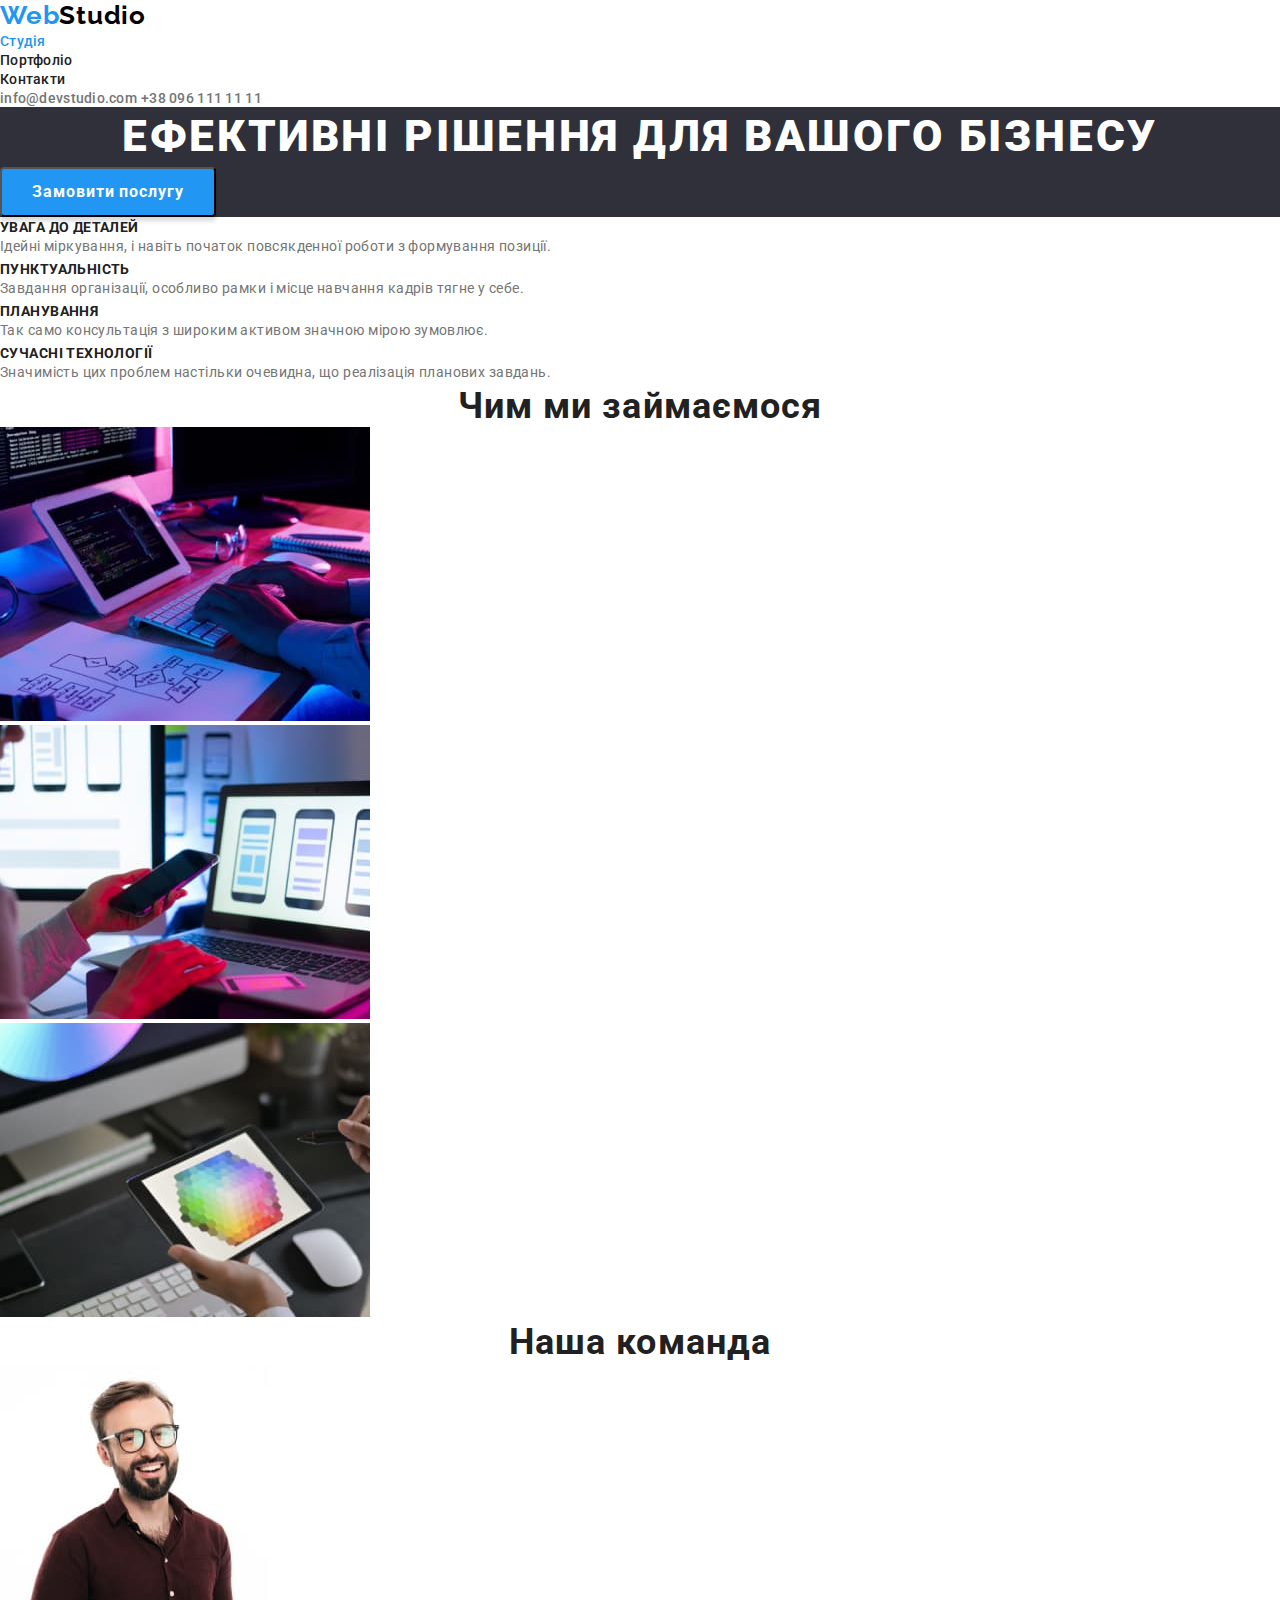
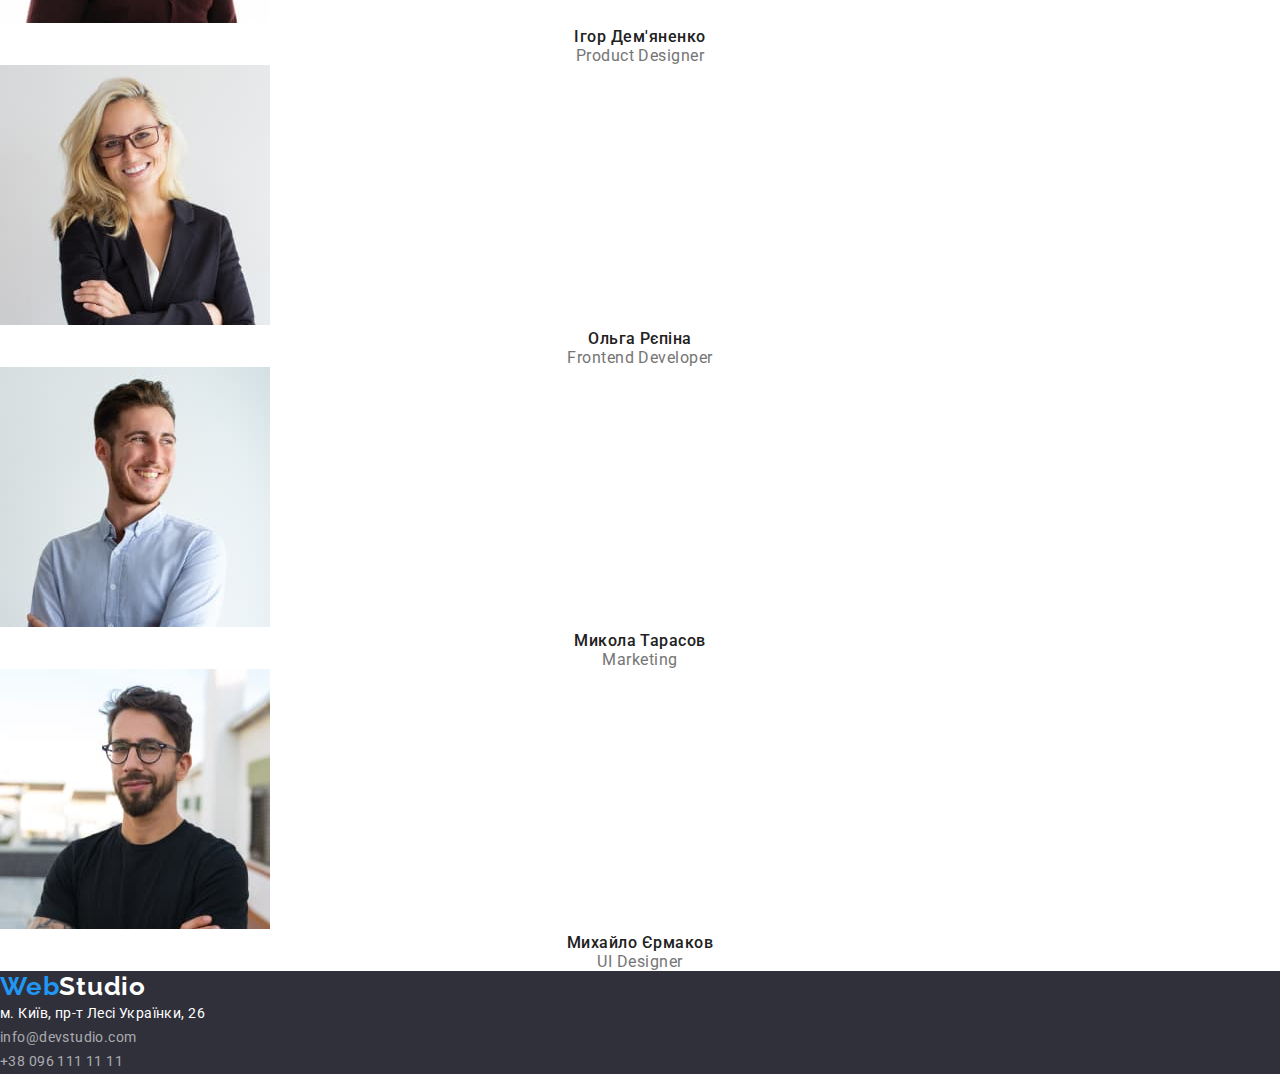
<file: index.html>
<!DOCTYPE html>
<html lang="uk">
  <head>
    <meta charset="UTF-8" />
    <meta http-equiv="X-UA-Compatible" content="IE=edge" />
    <meta name="viewport" content="width=device-width, initial-scale=1.0" />
    <title>Document</title>
    <link rel="preconnect" href="https://fonts.googleapis.com" />
    <link rel="preconnect" href="https://fonts.gstatic.com" crossorigin />
    <link
      href="https://fonts.googleapis.com/css2?family=Raleway:wght@700&family=Roboto:wght@400;500;700;900&display=swap"
      rel="stylesheet"
    />
    <link rel="stylesheet" href="./css/styles.css" />
  </head>

  <body>
    <header class="header">
      <a class="header-logo" href=""
        >Web<span class="header-logo-color">Studio</span></a
      >
      <nav>
        <ul class="header-nav">
          <li><a class="header-nav-link-accent" href="">Студія</a></li>
          <li>
            <a class="header-nav-link" href="./portfolio.html">Портфоліо</a>
          </li>
          <li><a class="header-nav-link" href="">Контакти</a></li>
        </ul>
      </nav>
      <a class="header-contact" href="mailto:info@devstudio.com"
        >info@devstudio.com</a
      >
      <a class="header-contact" href="tel:+380961111111">+38 096 111 11 11</a>
    </header>
    <main>
      <!-- перша секцiя -->
      <section class="main">
        <h1 class="main-title">Ефективні рішення для вашого бізнесу</h1>
        <button class="main-btn" type="button">Замовити послугу</button>
      </section>
      <!-- друга секцiя -->
      <section>
        <h2 class="visually-hidden">Нашi переваги</h2>
        <ul>
          <li>
            <h3 class="main-advantage">УВАГА ДО ДЕТАЛЕЙ</h3>
            <p class="main-advantage-text">
              Ідейні міркування, і навіть початок повсякденної роботи з
              формування позиції.
            </p>
          </li>
          <li>
            <h3 class="main-advantage">ПУНКТУАЛЬНІСТЬ</h3>
            <p class="main-advantage-text">
              Завдання організації, особливо рамки і місце навчання кадрів тягне
              у себе.
            </p>
          </li>
          <li>
            <h3 class="main-advantage">ПЛАНУВАННЯ</h3>
            <p class="main-advantage-text">
              Так само консультація з широким активом значною мірою зумовлює.
            </p>
          </li>
          <li>
            <h3 class="main-advantage">СУЧАСНІ ТЕХНОЛОГІЇ</h3>
            <p class="main-advantage-text">
              Значимість цих проблем настільки очевидна, що реалізація планових
              завдань.
            </p>
          </li>
        </ul>
        <!-- третя секцiя -->
        <section>
          <h2 class="main-work">Чим ми займаємося</h2>
          <ul>
            <li>
              <img
                width="370"
                height="294"
                src="./images/computer.jpg"
                alt="комп`ютер"
              />
            </li>
            <li>
              <img
                width="370"
                height="294"
                src="./images/phone.jpg"
                alt="телефон"
              />
            </li>
            <li>
              <img
                width="370"
                height="294"
                src="./images/laptop.jpg"
                alt="ноутбук"
              />
            </li>
          </ul>
        </section>
      </section>
      <!-- чеверта секцiя -->
      <section>
        <h2 class="main-team">Наша команда</h2>
        <ul>
          <li>
            <img
              width="270"
              height="260"
              src="./images/photo/igor.jpg"
              alt="Iгор"
            />
            <h3 class="main-team-list">Ігор Дем'яненко</h3>
            <p class="main-team-text">Product Designer</p>
          </li>
          <li>
            <img
              width="270"
              height="260"
              src="./images/photo/olga.jpg"
              alt="Ольга"
            />
            <h3 class="main-team-list">Ольга Рєпіна</h3>
            <p class="main-team-text">Frontend Developer</p>
          </li>
          <li>
            <img
              width="270"
              height="260"
              src="./images/photo/nickolai.jpg"
              alt="Миколай"
            />
            <h3 class="main-team-list">Микола Тарасов</h3>
            <p class="main-team-text">Marketing</p>
          </li>
          <li>
            <img
              width="270"
              height="260"
              src="./images/photo/mikhail.jpg"
              alt="Михайло"
            />
            <h3 class="main-team-list">Михайло Єрмаков</h3>
            <p class="main-team-text">UI Designer</p>
          </li>
        </ul>
      </section>
    </main>
    <footer class="footer">
      <a class="footer-logo" href=""
        >Web<span class="footer-logo-color">Studio</span></a
      >
      <address>
        <ul>
          <li>
            <a
              class="footer-address"
              href="https://www.google.de/maps/place/%D0%B1%D1%83%D0%BB.+%D0%9B%D0%B5%D1%81%D0%B8+%D0%A3%D0%BA%D1%80%D0%B0%D0%B8%D0%BD%D0%BA%D0%B8,+26,+%D0%9A%D0%B8%D0%B5%D0%B2,+%D0%A3%D0%BA%D1%80%D0%B0%D0%B8%D0%BD%D0%B0,+02000/@50.4265841,30.5361971,17z/data=!3m1!4b1!4m5!3m4!1s0x40d4cf0e033ecbe9:0x57a4dffefec77da0!8m2!3d50.4265807!4d30.5383858?hl=ru"
              >м. Київ, пр-т Лесі Українки, 26</a
            >
          </li>
          <li>
            <a class="footer-contact" href="mailto:info@devstudio.com"
              >info@devstudio.com</a
            >
          </li>
          <li>
            <a class="footer-contact" href="tel:+380961111111"
              >+38 096 111 11 11</a
            >
          </li>
        </ul>
      </address>
    </footer>
  </body>
</html>
</file>
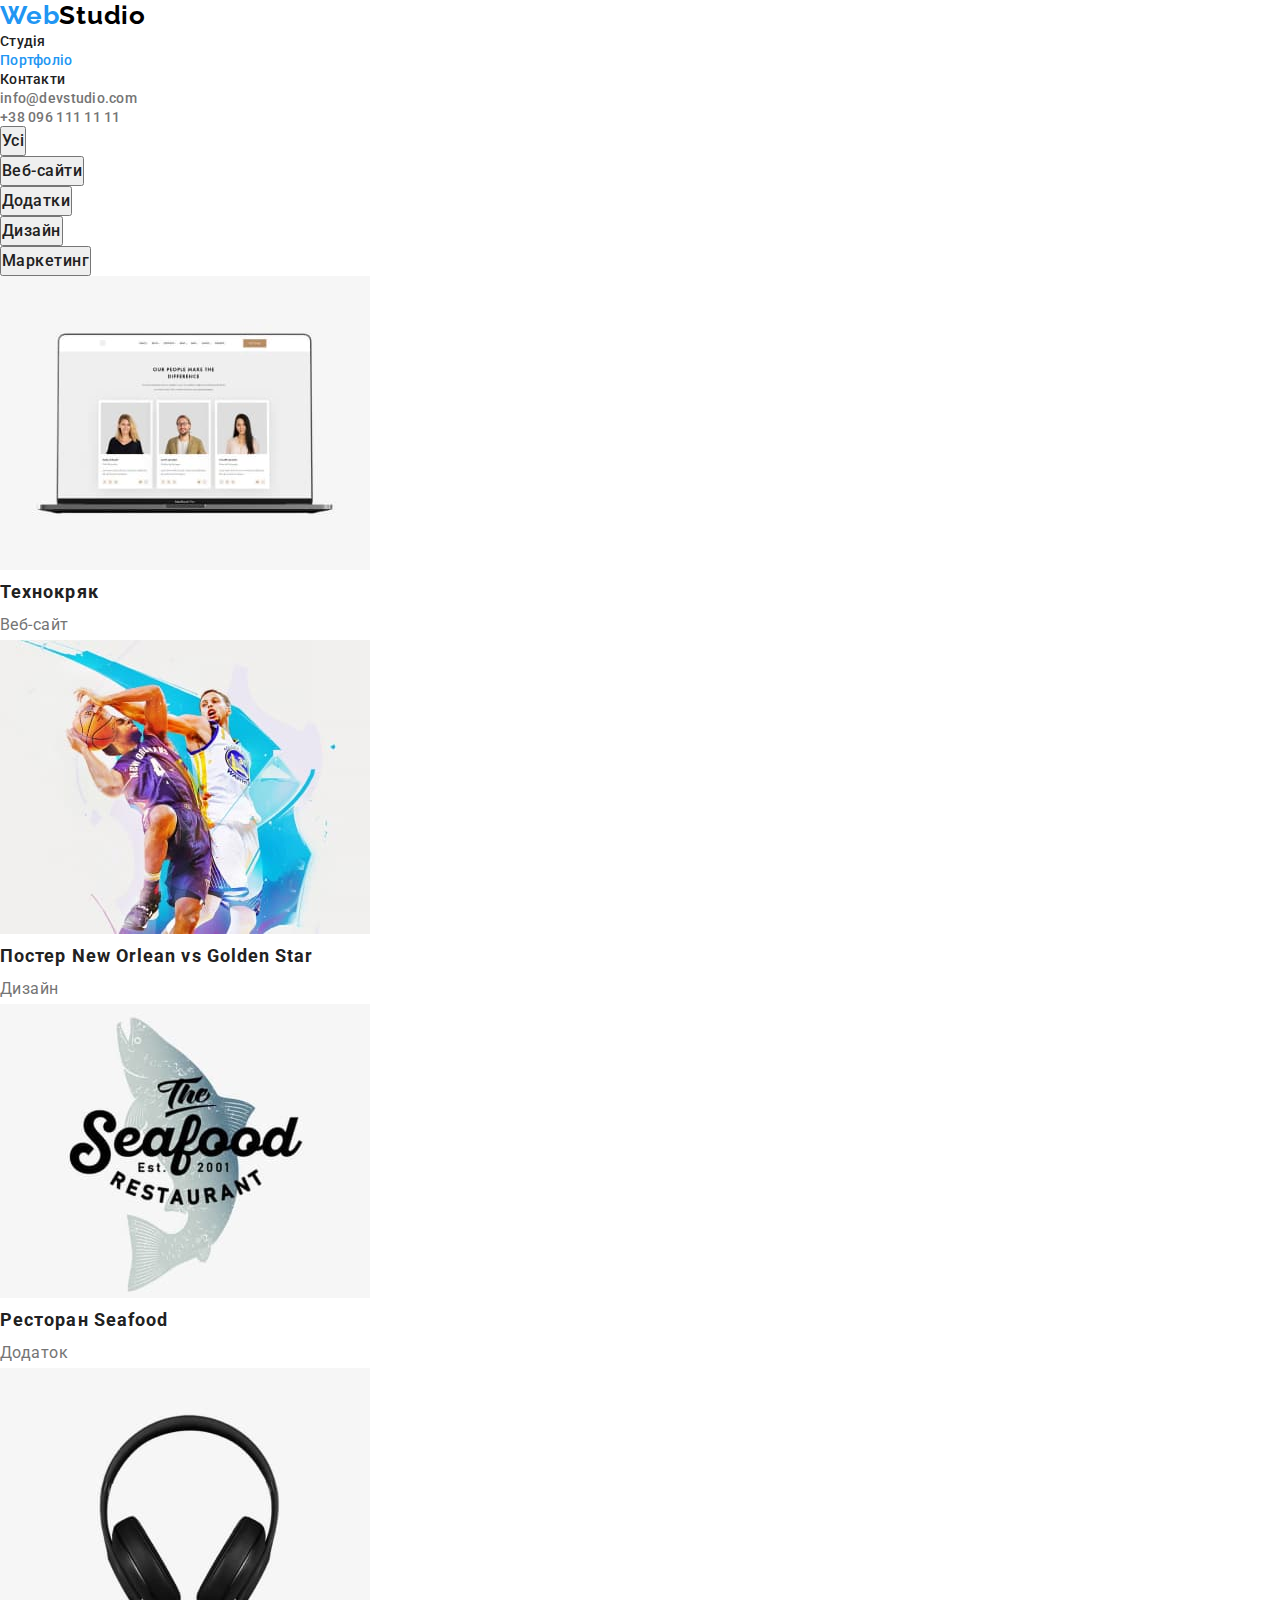
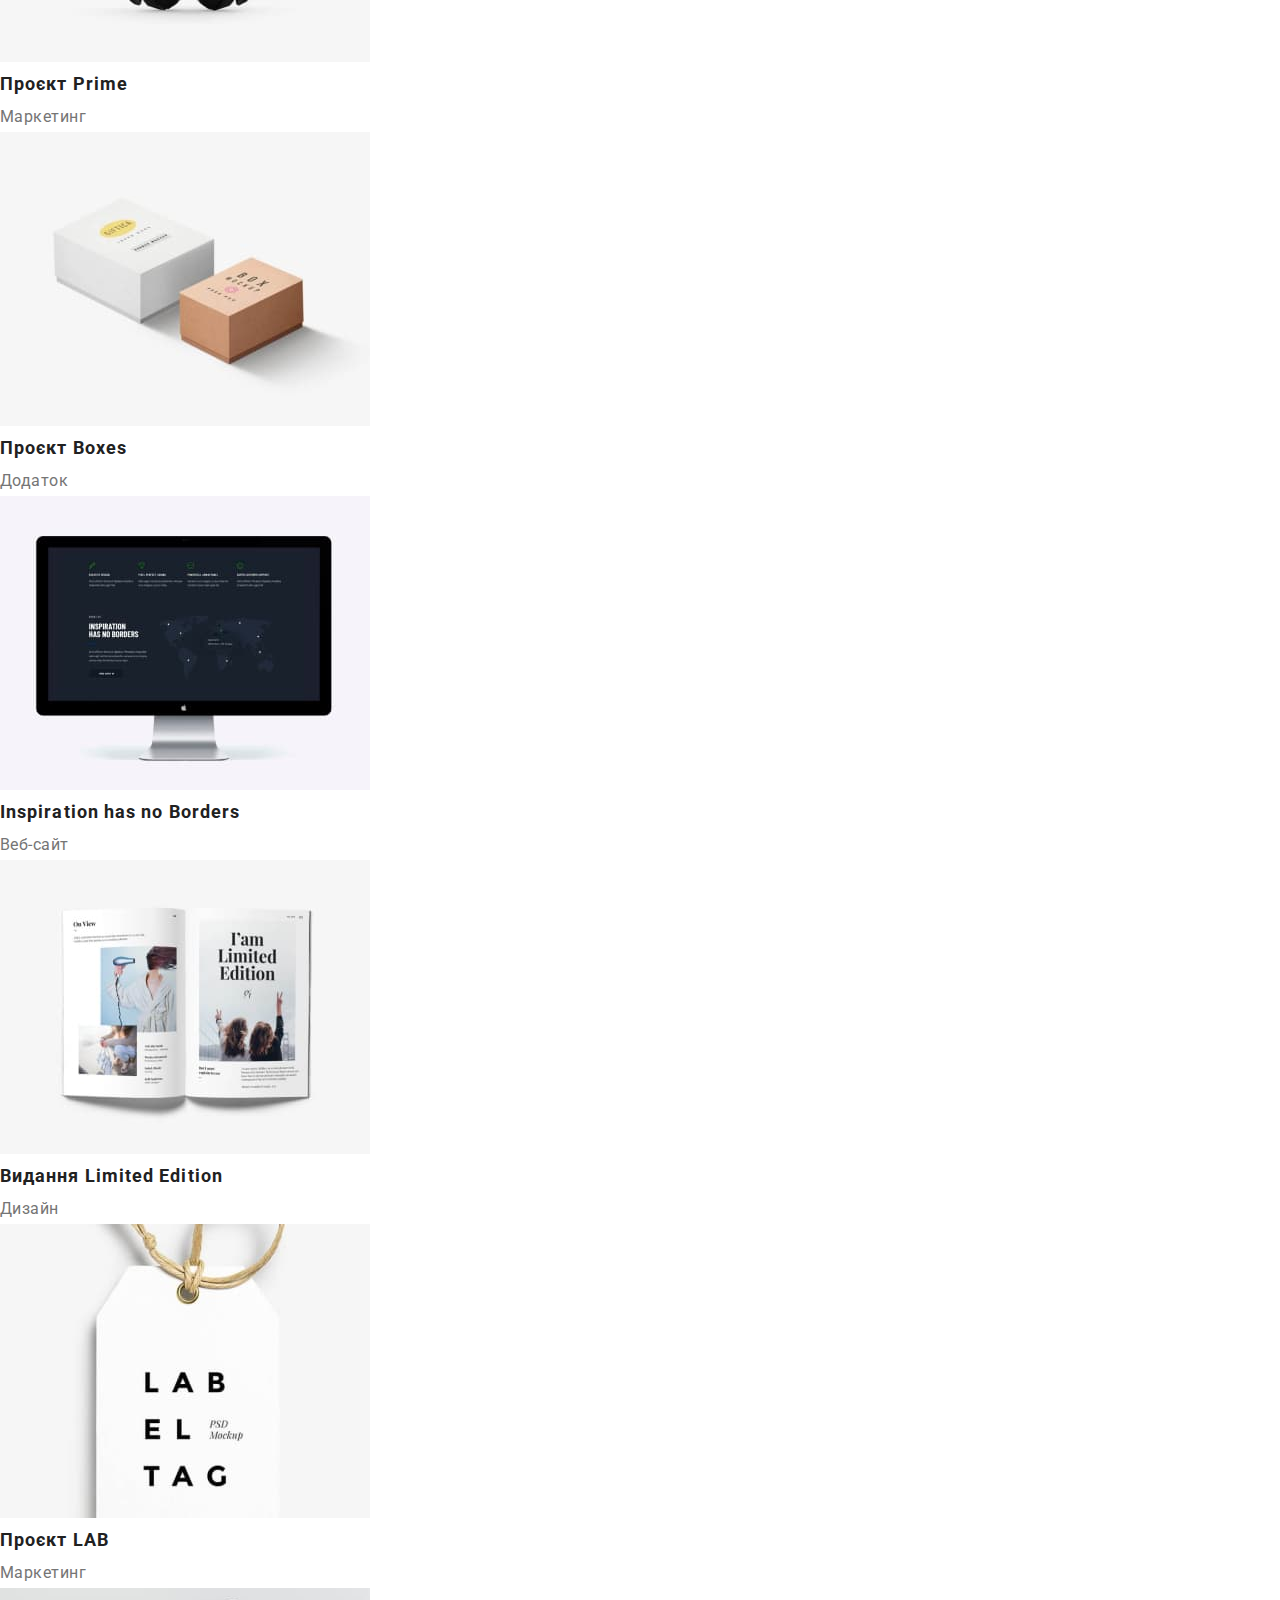
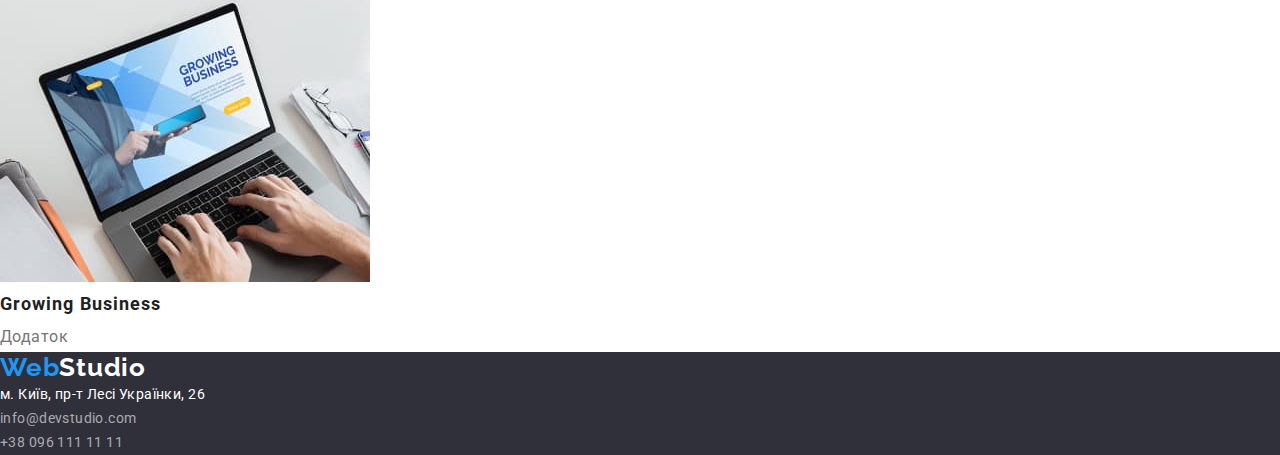
<file: portfolio.html>
<!DOCTYPE html>
<html lang="uk">

<head>
    <meta charset="UTF-8">
    <meta http-equiv="X-UA-Compatible" content="IE=edge">
    <meta name="viewport" content="width=device-width, initial-scale=1.0">
    <title>portfolio</title>
    <link rel="preconnect" href="https://fonts.googleapis.com">
    <link rel="preconnect" href="https://fonts.gstatic.com" crossorigin>
    <link href="https://fonts.googleapis.com/css2?family=Raleway:wght@700&family=Roboto:wght@400;500;700;900&display=swap" rel="stylesheet">
    <link rel="stylesheet" href="./css/styles.css">
</head>

<body>
    <header class="header">
        <a class="header-logo" href="">Web<span class="header-logo-color">Studio</span></a>
        <nav>
            <ul class="list">
                <li><a class="header-nav-link" href="./index.html">Студія</a></li>
                <li><a class="header-nav-link-accent" href="">Портфоліо</a></li>
                <li><a class="header-nav-link" href="">Контакти</a></li>
            </ul>
        </nav>
        <ul>
            <li><a class="header-contact" href="mailto:info@devstudio.com">info@devstudio.com</a></li>
            <li><a class="header-contact" href="tel:+380961111111">+38 096 111 11 11</a></li>
        </ul>
    </header>
    <main>
        <section>
            <h1 class="visually-hidden">Нашi роботи</h1>
            <ul>
                <li><button class="main-btn-portfolio" type="button">Усі</button></li>
                <li><button class="main-btn-portfolio" type="button">Веб-сайти</button></li>
                <li><button class="main-btn-portfolio" type="button">Додатки</button></li>
                <li><button class="main-btn-portfolio" type="button">Дизайн</button></li>
                <li><button class="main-btn-portfolio" type="button">Маркетинг</button></li>
            </ul>
            <ul>
                <li>
                    <a class="projects" href="">
                    <img width="370" height="294" src="./images/projects/tehno.jpg" alt="Технокряк">
                    <h2 class="main-work-tema">Технокряк</h2>
                    <p class="main-work-text">Веб-сайт</p>
                </a>
                </li>
                <li>
                    <a class="projects" href="">
                    <img width="370" height="294" src="./images/projects/poster.jpg" alt="Постер">
                    <h2 class="main-work-tema">Постер New Orlean vs Golden Star</h2>
                    <p class="main-work-text">Дизайн</p>
                </a>
                </li>
                <li>
                    <a class="projects" href="">
                    <img width="370" height="294" src="./images/projects/seafood.jpg" alt="Риба">
                    <h2 class="main-work-tema">Ресторан Seafood</h2>
                    <p class="main-work-text">Додаток</p>
                </a>
                </li>
                <li>
                    <a class="projects" href="">
                    <img width="370" height="294" src="./images/projects/prime.jpg" alt="Просто">
                    <h2 class="main-work-tema">Проєкт Prime</h2>
                    <p class="main-work-text">Маркетинг</p>
                </a>
                </li>
                    <a class="projects" href="">
                    <img width="370" height="294" src="./images/projects/boxes.jpg" alt="Коробка">
                    <h2 class="main-work-tema">Проєкт Boxes</h2>
                    <p class="main-work-text">Додаток</p>
                </a>
                </li>
                <li>
                    <a class="projects" href="">
                    <img width="370" height="294" src="./images/projects/borders.jpg" alt="Кордон">
                    <h2 class="main-work-tema">Inspiration has no Borders</h2>
                    <p class="main-work-text">Веб-сайт</p>
                </a>
                </li>
                <li>
                    <a class="projects" href="">
                    <img width="370" height="294" src="./images/projects/edition.jpg" alt="Видання">
                    <h2 class="main-work-tema">Видання Limited Edition</h2>
                    <p class="main-work-text">Дизайн</p>
                </a>
                </li>
                <li>
                    <a class="projects" href="">
                    <img width="370" height="294" src="./images/projects/label.jpg" alt="Етикетка">
                    <h2 class="main-work-tema">Проєкт LAB</h2>
                    <p class="main-work-text">Маркетинг</p>
                </a>
                </li>
                <li>
                    <a class="projects" href="">
                    <img width="370" height="294" src="./images/projects/business.jpg" alt="Бiзнес">
                    <h2 class="main-work-tema">Growing Business</h2>
                    <p class="main-work-text">Додаток</p>
                </a>
                </li>
            </ul>
        </section>
    </main>
    <footer class="footer">
        <a class="footer-logo" href="">Web<span class="footer-logo-color">Studio</span></a>
        <address>
            <ul>
                <li><a class="footer-address" href="https://www.google.de/maps/place/%D0%B1%D1%83%D0%BB.+%D0%9B%D0%B5%D1%81%D0%B8+%D0%A3%D0%BA%D1%80%D0%B0%D0%B8%D0%BD%D0%BA%D0%B8,+26,+%D0%9A%D0%B8%D0%B5%D0%B2,+%D0%A3%D0%BA%D1%80%D0%B0%D0%B8%D0%BD%D0%B0,+02000/@50.4265841,30.5361971,17z/data=!3m1!4b1!4m5!3m4!1s0x40d4cf0e033ecbe9:0x57a4dffefec77da0!8m2!3d50.4265807!4d30.5383858?hl=ru">м.
                        Київ, пр-т Лесі Українки, 26</a></li>
                <li><a class="footer-contact" href="mailto:info@devstudio.com">info@devstudio.com</a></li>
                <li><a class="footer-contact" href="tel:+380961111111">+38 096 111 11 11</a></li>
            </ul>
        </address>
    </footer>
</body>

</html>
</file>
<file: css/styles.css>
:root {
--color-change: #2196F3;
--color-title: #212121;
--color-text: #757575;
--color-background: #F5F5F5;
--color-background-footer: #2F303A;
--color-white: #FFFFFF;
--color-logo-second: #000000;
}

*{
    margin: 0;
    padding: 0;
}
body{
    font-family: 'Roboto', sans-serif;
    color: var(--color-background);

}
.ul{
    list-style: none;
}
.header a {
    text-decoration: none;
}
.header {
    background-color: var(--color-white);
}
.header-logo,
.footer-logo {
font-family: 'Raleway', sans-serif;
font-weight: 700;
font-size: 26px;
line-height: 1.1923;
letter-spacing: 0.03em;
color: var(--color-change);
}
.header-logo-color {
font-family: 'Raleway', sans-serif;
font-weight: 700;
font-size: 26px;
line-height: 1.1923;
letter-spacing: 0.03em;
color: var(--color-logo-second);
}
.header-nav {
    list-style: none;
}
.header-nav-link {
font-weight: 500;
font-size: 14px;
line-height: 1.1428;
letter-spacing: 0.02em;
color: var(--color-title);
}
.header-nav-link-accent {
font-weight: 500;
font-size: 14px;
line-height: 1.1428;
letter-spacing: 0.02em;
color: var(--color-change);
}
.header-nav-link:active,
.header-nav-link:hover,
.header-nav-link:focus,
.main-btn,
.main-btn-portfolio {
    color: var(--color-change);
}
.header-nav-link {
    list-style: none;
}
.header-contact{
font-weight: 500;
font-size: 14px;
line-height: 1.1428;
letter-spacing: 0.02em;
color: var(--color-text);
}
.header-contact:hover,
.header-contact:focus {
    color: var(--color-change);
}
.main {
    background-color: var(--color-background-footer);
}
.visually-hidden { 
position: absolute; 
width: 1px; 
height: 1px; 
margin: -1px; 
border: 0; 
padding: 0; 
white-space: nowrap; 
clip-path: inset(100%); 
clip: rect(0 0 0 0); 
overflow: hidden; 
}

.main-title {
font-weight: 900;
font-size: 44px;
line-height: 1.3636;
text-align: center;
letter-spacing: 0.06em;
text-transform: uppercase;
color: var(--color-white);
}
.main-btn {
font-family: inherit;
cursor: pointer;
width: 216px;
height: 50px;
left: 692px;
background: var(--color-change);
box-shadow: 0px 4px 4px rgba(0, 0, 0, 0.15);
border-radius: 4px;
font-weight: 700;
font-size: 16px;
line-height: 1.875;
display: center;
align-items: center;
text-align: center;
letter-spacing: 0.06em;
color: var(--color-white);
}
.main-btn-portfolio-one {
font-family: inherit;
width: 23px;
height: 26px;
left: 537px;
top: 180px;
font-weight: 500;
font-size: 16px;
line-height: 1.625;
text-align: center;
letter-spacing: 0.03em;
color: var(--color-white);
width: 73px;
height: 38px;
left: 512px;
top: 174px;
background: var(--color-change);
box-shadow: 0px 3px 1px rgba(0, 0, 0, 0.1), 0px 1px 2px rgba(0, 0, 0, 0.08), 0px 2px 2px rgba(0, 0, 0, 0.12);
border-radius: 4px;
}
.main-btn-portfolio {
font-family: inherit;
cursor: pointer;
font-weight: 500;
font-size: 16px;
line-height: 1.625;
text-align: center;
letter-spacing: 0.03em;
color: var(--color-title);
}
.main-btn-portfolio:hover,
.main-btn-portfolio:focus {
    color: var(--color-white);
    background-color: var(--color-change);
}
.projects {
    text-decoration: none;
}

.main-advantage {
font-size: 14px;
line-height: 1.1428;
letter-spacing: 0.03em;
text-transform: uppercase;
color: var(--color-title);
}
.main-advantage-text {
font-size: 14px;
line-height: 1.7142;
letter-spacing: 0.03em;
color: var(--color-text);
}
.main-work,
.main-team {
font-size: 36px;
line-height: 1.1666;
text-align: center;
letter-spacing: 0.03em;
color: var(--color-title);
}
.main-team-list {
font-weight: 500;
font-size: 16px;
line-height: 1.1875;
text-align: center;
letter-spacing: 0.03em;
color: var(--color-title);
}
.main-team-text {
font-size: 16px;
line-height: 1.1875;
text-align: center;
letter-spacing: 0.03em;
color: var(--color-text);
}
.main-work-tema {
font-size: 18px;
line-height: 2;
letter-spacing: 0.06em;
color: var(--color-title);
}
.main-work-text {
font-size: 16px;
line-height: 1.875;
letter-spacing: 0.03em;
color: var(--color-text);
}
.footer {
    background-color: var(--color-background-footer);
}
.footer a{
    text-decoration: none;
}
.footer-logo-color {
font-family: 'Raleway', sans-serif;
font-weight: 700;
font-size: 26px;
line-height: 1.1923;
letter-spacing: 0.03em;
color: var(--color-white);
}
.footer-address {
font-style: normal;
font-size: 14px;
line-height: 1.7142;
letter-spacing: 0.03em;
color: var(--color-white);
}
.footer-contact {
font-style: normal;
font-size: 14px;
line-height: 1.7142;
letter-spacing: 0.03em;
color: rgba(255, 255, 255, 0.6);
}
.footer-contact:hover,
.footer-contact:focus,
.footer-address:hover,
.footer-address:focus {
    color: var(--color-change);
}
</file>
